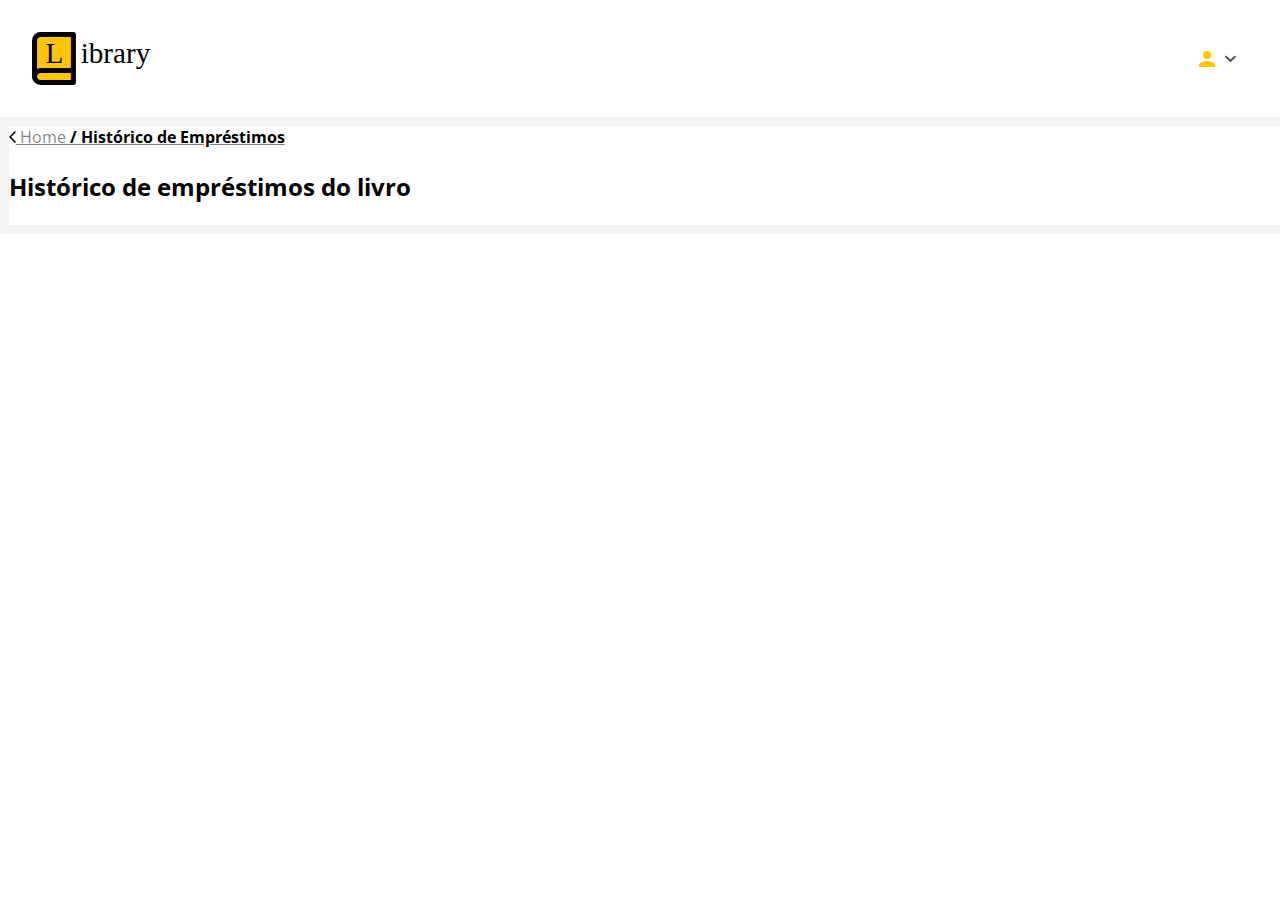
<file: history.html>
<!DOCTYPE html>
<html lang="en">

<head>
    <meta charset="UTF-8">
    <meta http-equiv="X-UA-Compatible" content="IE=edge">
    <meta name="viewport" content="width=device-width, initial-scale=1.0">
    <title>Library</title>

    <link rel="stylesheet" href="./css/library.css">
    <link rel="stylesheet" href="./css/navbar.css">
    <link rel="stylesheet" href="./css/reset.css">
    <link rel="stylesheet" href="./css/background.css">
    <link rel="stylesheet" href="./css/modalHist.css">
    <link rel="stylesheet" href="./css/historyPage.css">


</head>

<body>
    <div id="backgroundContainer">
        <header>
            <nav id="navBarContainer">
                <img src="./src/assets/Logo.svg">
                <article>
                    <button type="button" class="userLogOut">
                        <img id="userLogOutImg" src="./src/assets/person_black_24dp (1).svg">
                        <div id="userName">Usuário</div>
                        <img src="./src/assets/Arrow.svg">
                    </button>
                    <div class="content">
                        <button type="button" id="logOut">
                            <a href="./index.html">Sair</a>
                        </button>
                    </div>
                </article>
            </nav>
        </header>
        <div class="mainContainer">

            <span>
                <a id="currentLocation" href="library_lobby.html">
                    <img src="./src/assets/chevron_left_FILL0_wght400_GRAD0_opsz48.svg">
                    Home
                    <strong> / Histórico de Empréstimos </strong>
                </a>
            </span>

            <div class="body-Hist">
                <br>

                <h2>Histórico de empréstimos do livro</h2>
                <br>
                <table id="tableFilterPage">

                </table>
            </div>
        </div>

    </div>

</body>
<script src="./src/assets/js/main.js"></script>
<script src="./src/assets/js/header.js"></script>
<script src="./src/assets/js/library.js"></script>

<script src="./src/assets/js/history.js"></script>

</html>
</file>
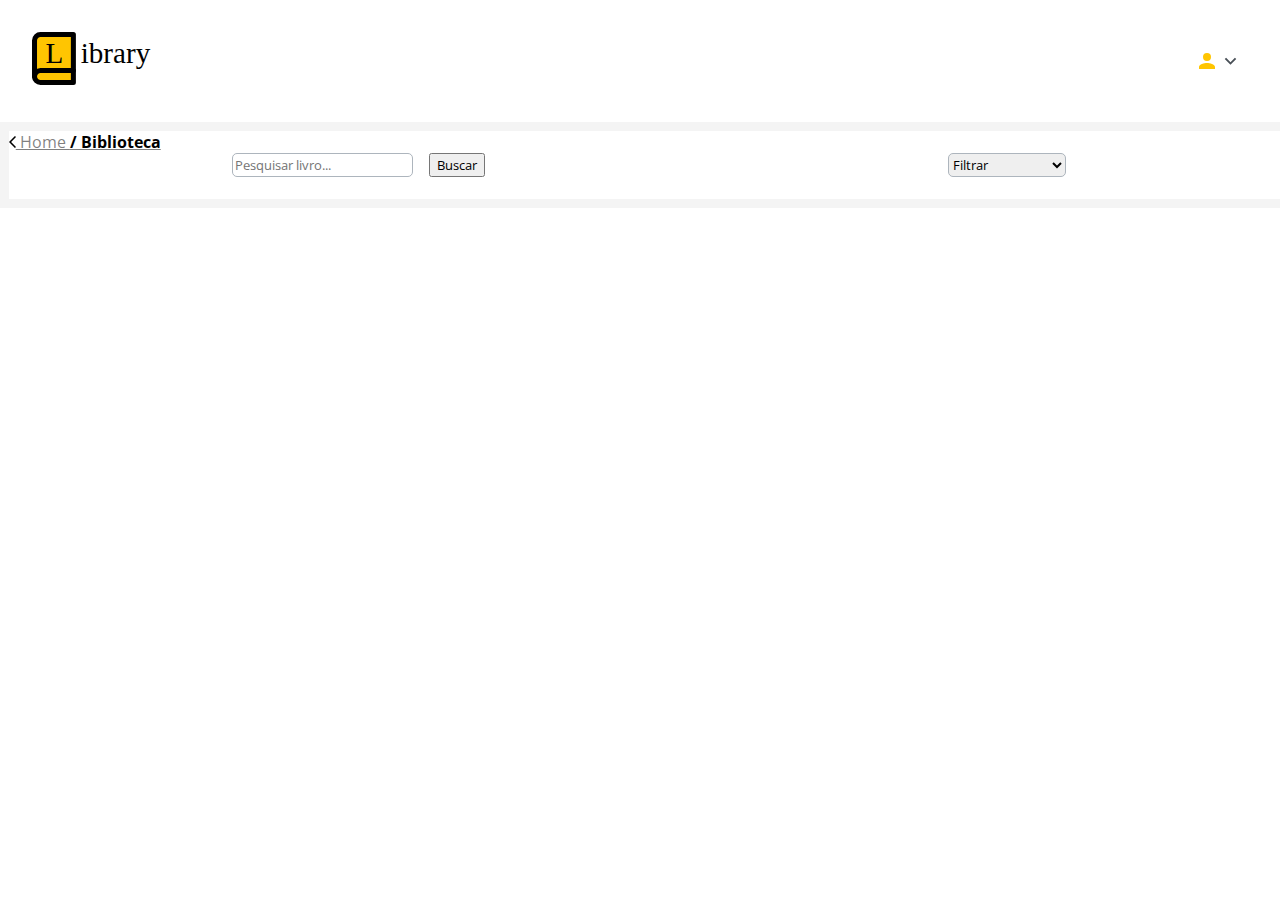
<file: library.html>
<!DOCTYPE html>
<html lang="en">

<head>
    <meta charset="UTF-8">
    <meta http-equiv="X-UA-Compatible" content="IE=edge">
    <meta name="viewport" content="width=device-width, initial-scale=1.0">
    <title>Library</title>

    <link rel="stylesheet" href="./css/library.css">
    <link rel="stylesheet" href="./css/navbar.css">
    <link rel="stylesheet" href="./css/reset.css">
    <link rel="stylesheet" href="./css/background.css">
    <link rel="stylesheet" href="./css/modalHist.css">
    <link rel="stylesheet" href="./css/histTable.css">


    <link rel="stylesheet" href="./css/modalMain.css">
    <link rel="stylesheet" href="./css/modalLend.css">
    <link rel="stylesheet" href="./css/modalEdit.css">
    <link rel="stylesheet" href="./css/modalInactivate.css">
    <link rel="stylesheet" href="./css/modalHist.css">



</head>

<body>
    <div id="backgroundContainer">
        <header>
            <nav id="navBarContainer">
                <div id="logo">
                    <img src="./src/assets/Logo.svg">
                </div>
                <article id="userMenu">
                    <button type="button" class="userLogOut">
                        <img id="userLogOutImg" src="./src/assets/person_black_24dp (1).svg">
                        <div id="userName">Usuário</div>
                        <img src="./src/assets/Arrow.svg">
                    </button>
                    <div class="content">
                        <button type="button" id="logOut">
                            <a href="./index.html">Sair</a>
                        </button>
                    </div>
                </article>
            </nav>
        </header>
        <div class="mainContainer">

            <span>
                <a id="currentLocation" href="library_lobby.html">
                    <img src="./src/assets/chevron_left_FILL0_wght400_GRAD0_opsz48.svg">
                    Home
                    <strong> / Biblioteca </strong>
                </a>
            </span>


            <!-- SEARCH & FILTER -->
            <div id="searchFilterContainer">

                <form id="searchFilterContainer">
                    <input type="text" id="searchBar" oninput="search((this.value).toLowerCase())"
                        placeholder="Pesquisar livro...">
                    <button id="test">Buscar</button>
                </form>

                <select id="filter" onchange="sortBooks();">
                    <option value="0" hidden>Filtrar</option>
                    <option value="1">Selecione</option>
                    <option value="2">Gênero</option>
                    <option value="3">Autor</option>
                    <option value="4">Data de entrada</option>
                </select>

            </div>
            <br>


            <div id="booksDiv">

            </div>

            <div id="newBooksDiv">

            </div>

        </div>
    </div>

</body>
<script src="./src/assets/js/main.js"></script>
<script src="./src/assets/js/header.js"></script>
<script src="./src/assets/js/library.js"></script>
<script src="./src/assets/js/regBook.js"></script>
<script src="./src/assets/js/history.js"></script>

<script src="./src/assets/js/modal.js"></script>
<script src="./src/assets/js/search-filter.js"></script>
<script src="./src/assets/js/login.js"></script>

<script id="lendbook-script">
    function lendBook() {
        event.preventDefault();
        var lendToName = document.getElementById("lendToName").value;
        var lendToClass = document.getElementById("lendToClass").value;
        var givenBook = localStorage.getItem("booksGiven");
        var lendOnDate = document.getElementById("lendOnDate").value;
        var returnOnDate = document.getElementById("returnOnDate").value;

        var rentHistory = JSON.parse(localStorage.getItem("rentHistory") || "[]");
        rentHistory.push({
            lendToName: lendToName,
            lendToClass: lendToClass,
            givenBook: givenBook,
            lendOnDate: lendOnDate,
            returnOnDate: returnOnDate,
        });

        if (
            lendToName == "" ||
            lendToClass == "" ||
            givenBook == "" ||
            lendOnDate == "" ||
            returnOnDate == ""
        ) {
            alert("Favor preencher os espaços em branco.");
            window.location.reload();
        } else {
            localStorage.setItem("rentHistory", JSON.stringify(rentHistory));
            closeModal('openModalLend');


            // console.log("Salva com sucesso.");
        }
        console.log(rentHistory.lendToName);
    }

</script>

<script>

</script>
<script id="changeBookData">
    function changeBookData() {
        event.preventDefault();
        var editedBookTitle = document.getElementById("editedBookTitle").value;
        var editedBookAuthor = document.getElementById("editedBookAuthor").value;
        var editedBookGenre = document.getElementById("editedBookGenre").value;
        var editedBookSynopsis = document.getElementById("editedBookSynopsis").value;
        var editedBookEntryDate = document.getElementById("editedBookEntryDate").value;

        var editedBook = JSON.parse(localStorage.getItem("editedBook") || "[]");
        editedBook.push({
            editedBookTitle: editedBookTitle,
            editedBookAuthor: editedBookAuthor,
            editedBookGenre: editedBookGenre,
            editedBookSynopsis: editedBookSynopsis,
            editedBookEntryDate: editedBookEntryDate
        });

        if (
            editedBookTitle == "" ||
            editedBookAuthor == "" ||
            editedBookGenre == "" ||
            editedBookSynopsis == "" ||
            editedBookEntryDate == ""
        ) {
            alert("Favor preencher os espaços em branco.");
            window.location.reload();
        } else {
            localStorage.setItem("editedBook", JSON.stringify(editedBook));
            closeModal('openModalLend');


            // console.log("Salva com sucesso.");
        }
        console.log(editedBook.editedBookTitle)
    }
</script>
<script id="changeBtnLendToReturn">
    function changeBtnLend() {
        document.getElementById("lendBook-Btn").innerHTML = "Devolver"
        document.getElementById("lendBook-Btn").style.background = "#F4F4F4"
        document.getElementById('lendBook-Btn').background = "src/assets/import_contacts_FILL0_wght400_GRAD0_opsz48 (1).svg";
        document.getElementById("lendBook-Btn").style.border = "1px solid #ADB5BD"
        document.getElementById("lendBook-Btn").addEventListener("click", function () {
            openModal('openModal'), closeModal('openModalLend')
            document.getElementById("imgBookBtn").src = "./src/assets/auto_stories_FILL0_wght400_GRAD0_opsz48 (1).svg"
            document.getElementById("lendBook-Btn").style.backgroundColor = "#FFC501"
        })

    }
</script>
<script id="inactivateBtnFunction">
    function inactivate() {
        let inactivateMotive = document.getElementById("textInactivate").value
        localStorage.setItem('inactivateReason', inactivateMotive)
        let motivation = localStorage.getItem('inactivateReason')


        document.getElementById("lendBook-Btn").setAttribute("disabled", "disabled");
        document.getElementById("lendBook-Btn").style.cursor = "default";
        document.getElementById("inactivateBook-Btn").innerHTML = "Ativar";


        document.getElementById("histAndInactivateMotive").innerHTML = "<h4 style='color:#3E4756'>Informações da inativação</h4>" + "<h5 style='color:#3E4756'>Motivo</h5>" + "<h6 style='color:#3E4756'>" + motivation + "</h6>";
        document.getElementById("histAndInactivateMotive").style.background = "#F4F4F4"

        document.getElementById("inactivateBook-Btn").addEventListener("click", function () {
            openModal('openModal'), closeModal('openModalInactivate')
            document.getElementById("lendBook-Btn").removeAttribute("disabled", "disabled");
            document.getElementById("inactivateBook-Btn").innerHTML = "Inativar"
            document.getElementById("lendBook-Btn").style.cursor = "pointer"
        })

    }
</script>

<script>



</script>


</html>
</file>
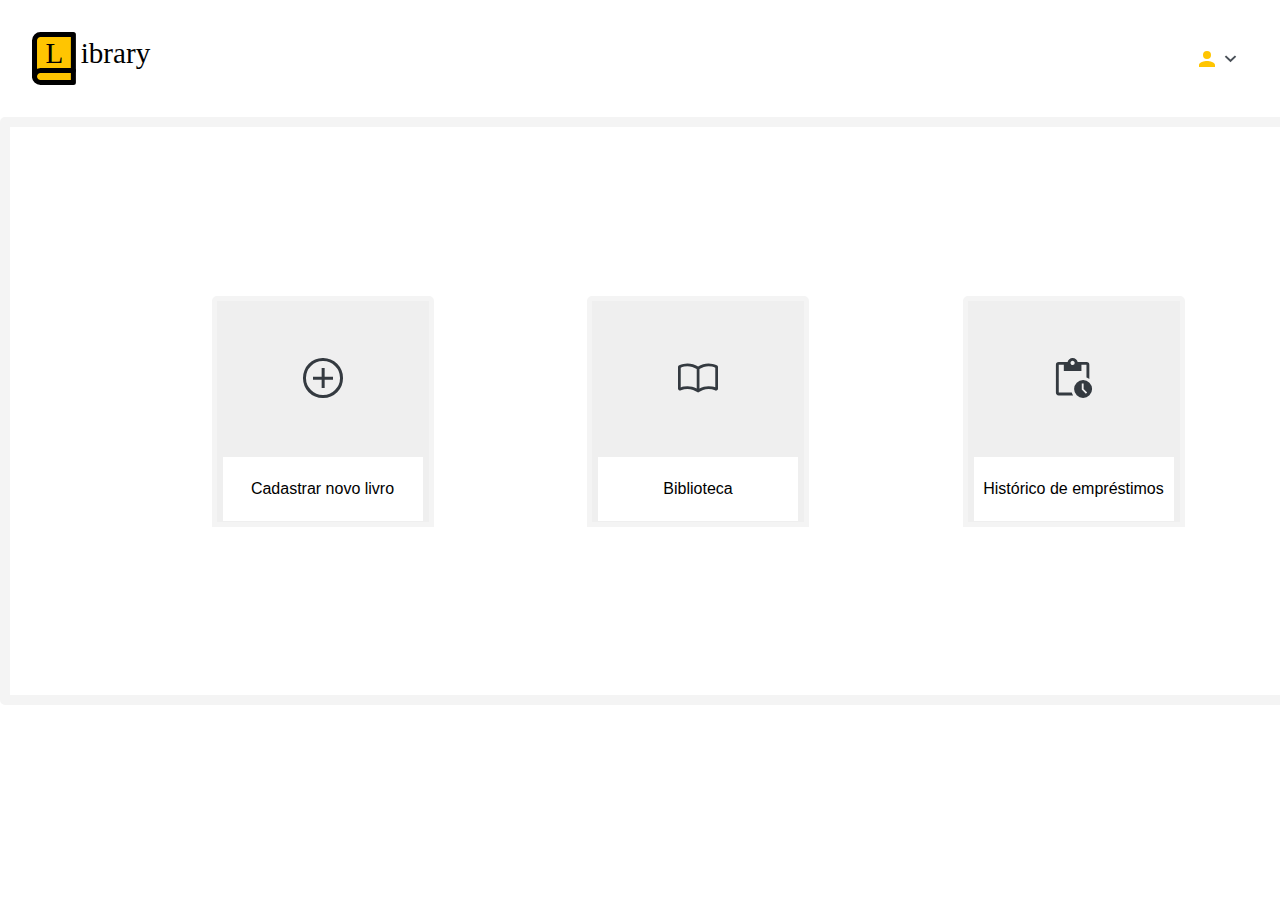
<file: library_lobby.html>
<!DOCTYPE html>
<html lang="en">

<head>
    <meta charset="UTF-8">
    <meta http-equiv="X-UA-Compatible" content="IE=edge">
    <meta name="viewport" content="width=device-width, initial-scale=1.0">
    <title>Library</title>

    <link rel="stylesheet" href="./css/library_lobby.css">
    <link rel="stylesheet" href="./css/navbar.css">
    <link rel="stylesheet" href="./css/reset.css">
    <link rel="stylesheet" href="./css/background.css">

</head>

<body>

    <section id="backgroundContainer">
        <header>
            <nav id="navBarContainer">
                <img src="./src/assets/Logo.svg">
                <article>
                    <button type="button" class="userLogOut"><img id="userLogOutImg"
                            src="./src/assets/person_black_24dp (1).svg">
                        <div id="userName">Usuário</div><img src="./src/assets/Arrow.svg">
                    </button>
                    <div class="content">
                        <button type="button" id="logOut"><a onclick="logout()">Sair</a></button>
                    </div>
                </article>
            </nav>
        </header>

        <article id="mainContainerCards">

            <a href="regBook.html">
                <button class="optBtn" id="regBook">
                    <img src="./src/assets/add_circle_FILL0_wght400_GRAD0_opsz48.svg">
                    <div class="descOpt">
                        <p>
                            Cadastrar novo livro
                        </p>
                    </div>
                </button>
            </a>

            <a href="library.html">
                <button class="optBtn" id="library">
                    <img src="./src/assets/import_contacts_FILL0_wght400_GRAD0_opsz48 (1).svg">
                    <div class="descOpt">
                        <p>
                            Biblioteca
                        </p>
                    </div>
                </button>
            </a>

            <a href="history.html">
                <button class="optBtn" id="previousLends">
                    <img src="./src/assets/pending_actions_FILL0_wght400_GRAD0_opsz48.svg">
                    <div class="descOpt">
                        <p>
                            Histórico de empréstimos
                        </p>
                    </div>
                </button>
            </a>

        </article>

    </section>

</body>
<script src="./src/assets/js/header.js"></script>
<script src="./src/assets/js/login.js"></script>
<script src="./src/assets/js/lobby.js"></script>


</html>
</file>
<file: css/library.css>
#booksDiv {
  display: flex;
  justify-content: center;
  align-items: center;
  flex-wrap: wrap;
  gap: 1.5rem;
}

#newBooksDiv {
  display: flex;
  justify-content: center;
  align-items: center;
  flex-wrap: wrap;
  gap: 1.5rem;
}

#bookBackground {
  width: 196px;
  height: 261px;
}

#booksCard {
  display: flex;
  flex-direction: column;
  align-items: center;
  background: #f4f4f4;
  cursor: pointer;
}

#booksCard img {
  margin-top: 2.3rem;
  width: 108px;
  height: 155px;
}

#booksCard p {
  text-align: center;
}

#searchFilterContainer {
  display: flex;
  justify-content: space-around;
  gap: 1rem;
}

#searchBar {
  border: 1px solid #adb5bd;
  border-radius: 5px;
}

#filter {
  border: 1px solid #adb5bd;
  border-radius: 5px;
}
</file>
<file: css/navbar.css>
body,
div,
html,
img {
  margin: 0;
  padding: 0;
  border: 0;
}

#navBarContainer {
  display: flex;
  justify-content: space-between;
  align-items: center;
  padding: 2rem;
  background: #ffffff;
}

.userLogOut {
  display: flex;
  align-items: center;
  border: transparent;
  cursor: pointer;
  font-size: 18px;
  color: #343a40;
  background: #ffffff;
}

.content {
  padding: 0 18px;
  display: none;
  overflow: hidden;
  border-radius: 5px;
  background: #f4f4f4;
}

.content button {
  position: fixed;
  background: transparent;
  border: transparent;
  cursor: pointer;
}

.content a {
  text-decoration: none;
  font-size: 18px;
  color: #2a2a2a;
}
</file>
<file: css/background.css>
#backgroundContainer {
  flex-wrap: wrap;
  margin: 0 auto;
  max-width: 85rem;
}

.mainContainer {
  margin: 0 auto;
  display: flex;
  width: 100%;
  flex-direction: column;
  border: 9px solid #f4f4f4;
}

#currentLocation img{
  height: 12px;
}

#currentLocation{
  color: #00000080;
}

#currentLocation strong{
  color: #000000;
}
</file>
<file: css/modalHist.css>
@import url("https://fonts.googleapis.com/css2?family=Open+Sans&display=swap");

* {
  font-family: "Open Sans", sans-serif;
}

p {
  text-align: justify;
}

.modal-content-hist {
  display: flex;
  flex-direction: column;
  margin-top: 10rem;
  margin-left: 20rem;
  width: 50rem;
  background-color: #ffffff;
  padding: 3rem;
}
.modal-header button {
  display: flex;
  background: transparent;
  cursor: pointer;
  border: none;
}

.modal-body-hist {
  display: flex;
  justify-content: center;
  align-items: center;
  text-align: left;
}

.modal-hist {
  background-color: rgba(0, 0, 0, 0.4);
  position: fixed;
  top: 0;
  display: none;
  width: 100vw;
  height: 100vh;
}

#tableFilter button {
  background: url(/src/assets/Caminho\ 147.png) no-repeat;
  width: 105px;
  height: 21px;
  border: none;
  border-bottom: 1px solid black;
  cursor: pointer;
}

#tableFilter {
  display: flex;
}
</file>
<file: css/historyPage.css>
#tableFilterPage button {
  background: url(/src/assets/Caminho\ 147.png) no-repeat;
  width: 80px;
  height: 21px;
  border: none;
  border-bottom: 1px solid black;
  cursor: pointer;
}

#table-names-background {
  background: #ffc501;
  width: 100%;
}

#table-names {
  display: flex;
  justify-content: space-around;
  list-style: none;
  border-radius: 5px 5px 1px 1px;
}

#tableFilterPage {
  display: flex;
  flex-direction: column;
  justify-content: center;
}

#bottomTable{
    margin-bottom: 15rem;
}
</file>
<file: css/histTable.css>
#histTable {
  display: flex;
  align-items: center;
  text-align: left;
}
</file>
<file: css/modalMain.css>
@import url("https://fonts.googleapis.com/css2?family=Open+Sans&display=swap");

* {
  font-family: "Open Sans", sans-serif;
}

p {
  text-align: justify;
}

.btn {
  background-color: #ffc501;
  padding: 5px 10px 5px 10px;
  border: 1px solid #adb5bd;
  cursor: pointer;
  border-radius: 5px;
  height: 53px;
}

.modal {
  background-color: rgba(0, 0, 0, 0.4);
  position: fixed;
  top: 0;
  left: 0;
  width: 100vw;
  height: 100vh;
  display: none;
}

.modal-content {
  margin: 0 auto;
  max-width: 600px;
  background-color: #ffffff;
  padding: 3rem;
}

.modal-header {
  display: flex;
  justify-content: right;
}

.modal-header button {
  background: transparent;
  cursor: pointer;
  border: none;
}

.modal-body {
  display: flex;
  gap: 2.5rem;
}

.modal-body h3{
  text-align: center;
}

.modal-body strong{
 color: #3E4756;
}

.modal-body img {
  width: 272px;
  height: 450px;
}

.modal-footer {
  display: flex;
  justify-content: space-between;
}

#lendBook-Btn {
  width: 272px;
}

#editBook-Btn {
  background: transparent;
  border: 1px solid #167ce2;
  color: #167ce2;
}

#inactivateBook-Btn {
  background: transparent;
  border: 1px solid #ed5e5e;
  color: #ed5e5e;
}

#historicBook-Btn {
  background: transparent;
  border: 1px solid #adb5bd;
  color: #000000;
}
</file>
<file: css/modalLend.css>
@import url("https://fonts.googleapis.com/css2?family=Open+Sans&display=swap");

* {
  font-family: "Open Sans", sans-serif;
}

p {
  text-align: justify;
}

.btn {
  background-color: #ffc501;
  padding: 5px 10px 5px 10px;
  border: 1px solid #adb5bd;
  cursor: pointer;
  border-radius: 5px;
  height: 53px;
}

.modal-lend {
  background-color: rgba(0, 0, 0, 0.4);
  position: fixed;
  top: 0;
  left: 0;
  width: 100vw;
  height: 100vh;
  display: none;
}


.modal-content {
  margin: 0 auto;
  max-width: 600px;
  background-color: #ffffff;
  padding: 3rem;
}

.modal-header {
  display: flex;
  justify-content: right;
}

.modal-header button {
  background: transparent;
  cursor: pointer;
  border: none;
}

.modal-body-lend {
  width: 600px;
}

.modal-body-lend form {
  display: grid;
  grid-template-columns: repeat(2, 1fr);
  height: 100px;
  grid-gap: 1rem;
}

.modal-body-lend input {
  border: 2px solid #3e4756;
  border-radius: 5px;
}

.modal-body-lend input[type="date"] {
  text-indent: 0.3rem;
}

.modal-footer-lend {
  display: flex;
  justify-content: right;
}

#lendBook-Btn {
  width: 272px;
}
</file>
<file: css/modalEdit.css>
@import url("https://fonts.googleapis.com/css2?family=Open+Sans&display=swap");

* {
  font-family: "Open Sans", sans-serif;
}



.modal-content-edit {
  margin: 9rem 0 0 25rem;
  max-width: 600px;
  background-color: #ffffff;
  padding: 3rem;
}

.btn {
  background-color: #ffc501;
  padding: 5px 10px 5px 10px;
  border: 1px solid #adb5bd;
  cursor: pointer;
  border-radius: 5px;
  height: 53px;
}

.modal-edit {
  background-color: rgba(0, 0, 0, 0.4);
  position: fixed;
  top: 0;
  left: 0;
  width: 100vw;
  height: 100vh;
  display: none;
}
.modal-body-edit img {
  width: 150px;
  height: 215px;
}

.modal-body-edit form {
  display: grid;
  grid-template-columns: repeat(3, 1fr);
  grid-template-rows: repeat(3, 1fr);
  grid-gap: 1rem;
}

#editedBookImage {
  grid-row: 1 / 4;
}

#editedBookSynopsis {
  grid-row: 2 / 4;
}

.modal-body-edit input {
  display: flex;
  align-items: center;
  text-indent: 0.5rem;
  border: 2px solid #3e4756;
  border-radius: 5px;
}

.modal-body-edit input[type="date"] {
  text-indent: 0.3rem;
}

.modal-footer-edit {
  display: flex;
  gap: 2rem;
  justify-content: right;
}
</file>
<file: css/modalInactivate.css>
@import url("https://fonts.googleapis.com/css2?family=Open+Sans&display=swap");

* {
  font-family: "Open Sans", sans-serif;
}

p {
  text-align: justify;
}

.btn {
  background-color: #ffc501;
  padding: 5px 10px 5px 10px;
  border: 1px solid #adb5bd;
  cursor: pointer;
  border-radius: 5px;
  height: 53px;
}

.modal-header {
  display: flex;
  justify-content: right;
}

.modal-header button {
  background: transparent;
  cursor: pointer;
  border: none;
}

.modal-body-Inactivate {
  display: flex;
  flex-direction: column;
  gap: 2.5rem;
}
.modal-footer-Inactivate {
  display: flex;
  justify-content: right;
  margin-right: 0.7rem;
}

#inactivateBook-Inactivate-Btn {
  background: transparent;
  border: 1px solid #ed5e5e;
  color: #ed5e5e;
}

#textInactivate {
  border: 1px solid #133052;
  border-radius: 5px;
  resize: none;
  width: 582px;
  height: 129px;
}
</file>
<file: css/library_lobby.css>
#mainContainerCards {
  display: flex;
  border-radius: 5px;
  align-items: center;
  justify-content: space-evenly;
  background: white;
  height: 35.5rem;
  padding-left: 3rem;
  width: 80rem;
  border: 10px solid #f4f4f4;
}

#mainContainerCards img {
  width: 40px;
  height: 40px;
  margin: 3.5rem 0 3.5rem 0;
}

#mainContainerCards button {
  border: 5px solid #f4f4f4;
  border-radius: 5px 5px 0px 0px;
}

#mainContainerCards button:hover {
  cursor: pointer;
  background: #ffc501;
}

.descOpt {
  background: white;
  font-size: 16px;
  width: 200px;
}

.descOpt p {
  line-height: 4rem;
}

/* Fim Cards */
</file>
